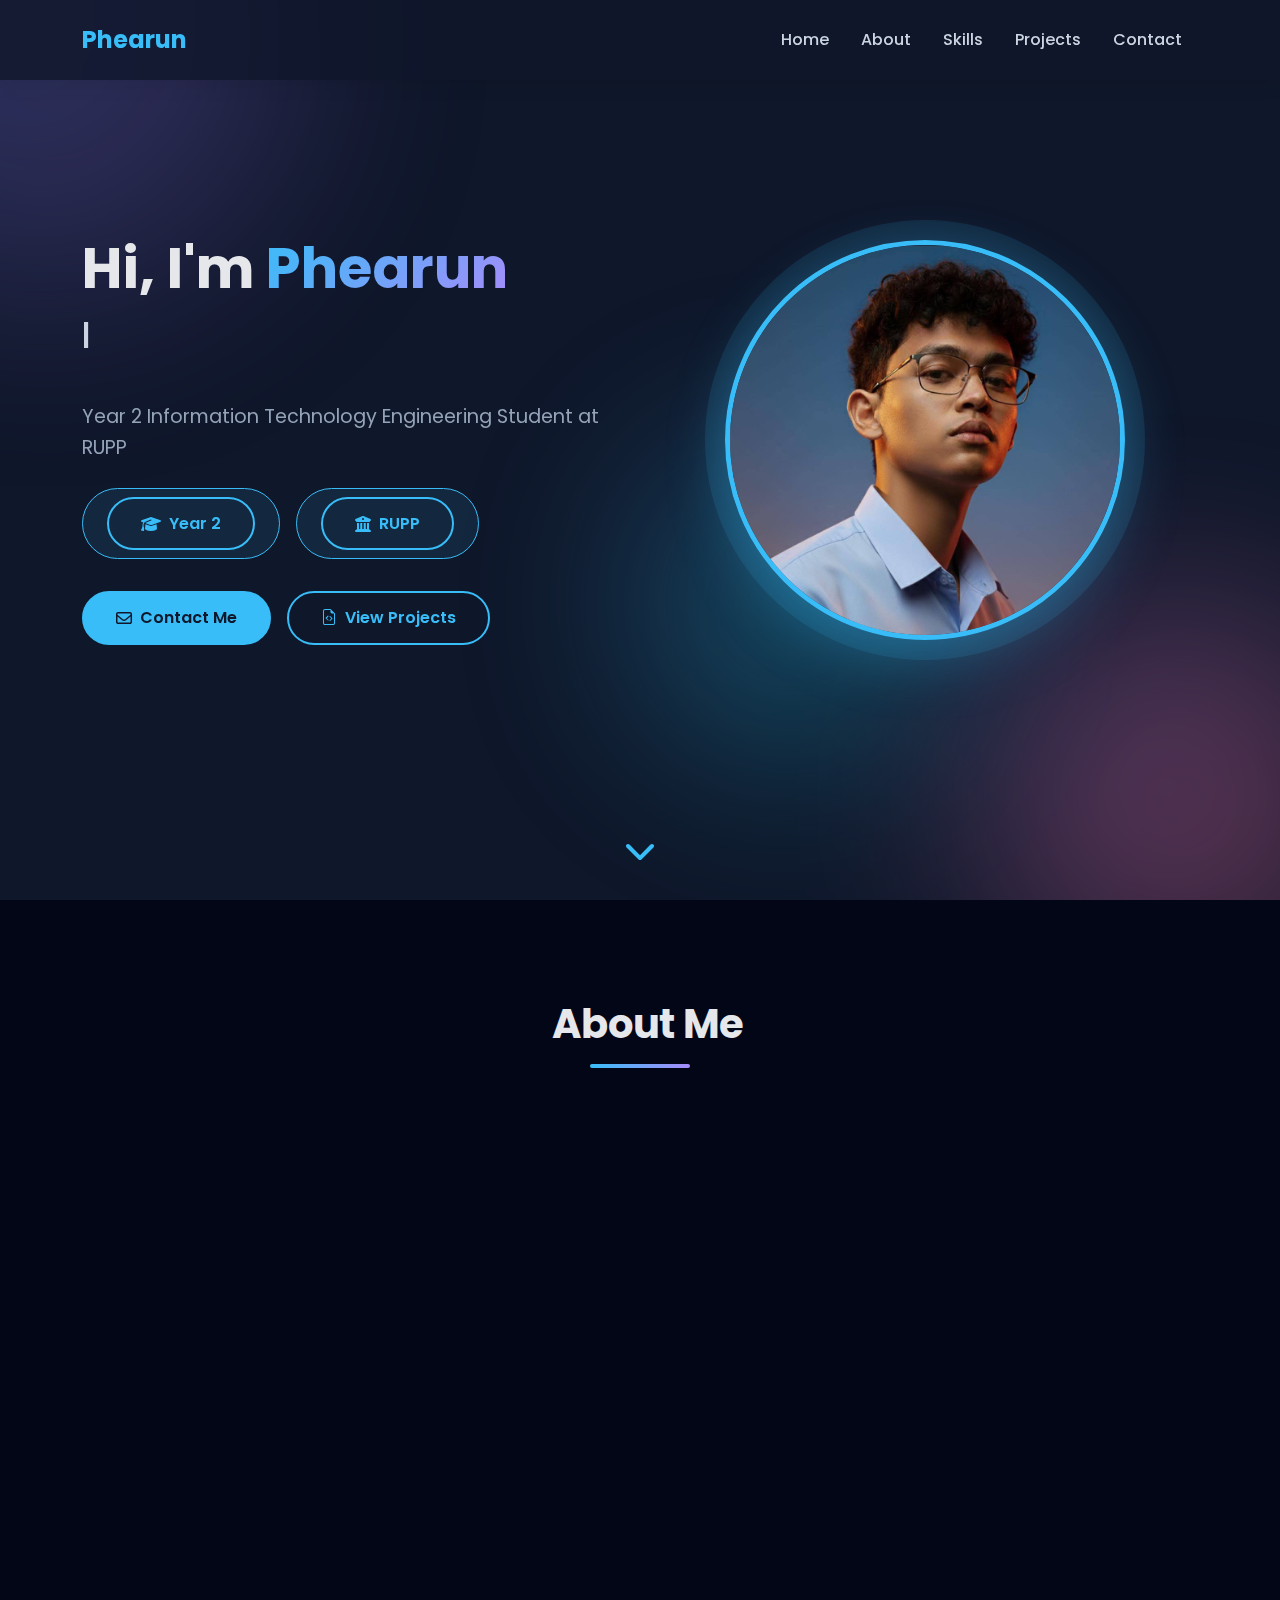
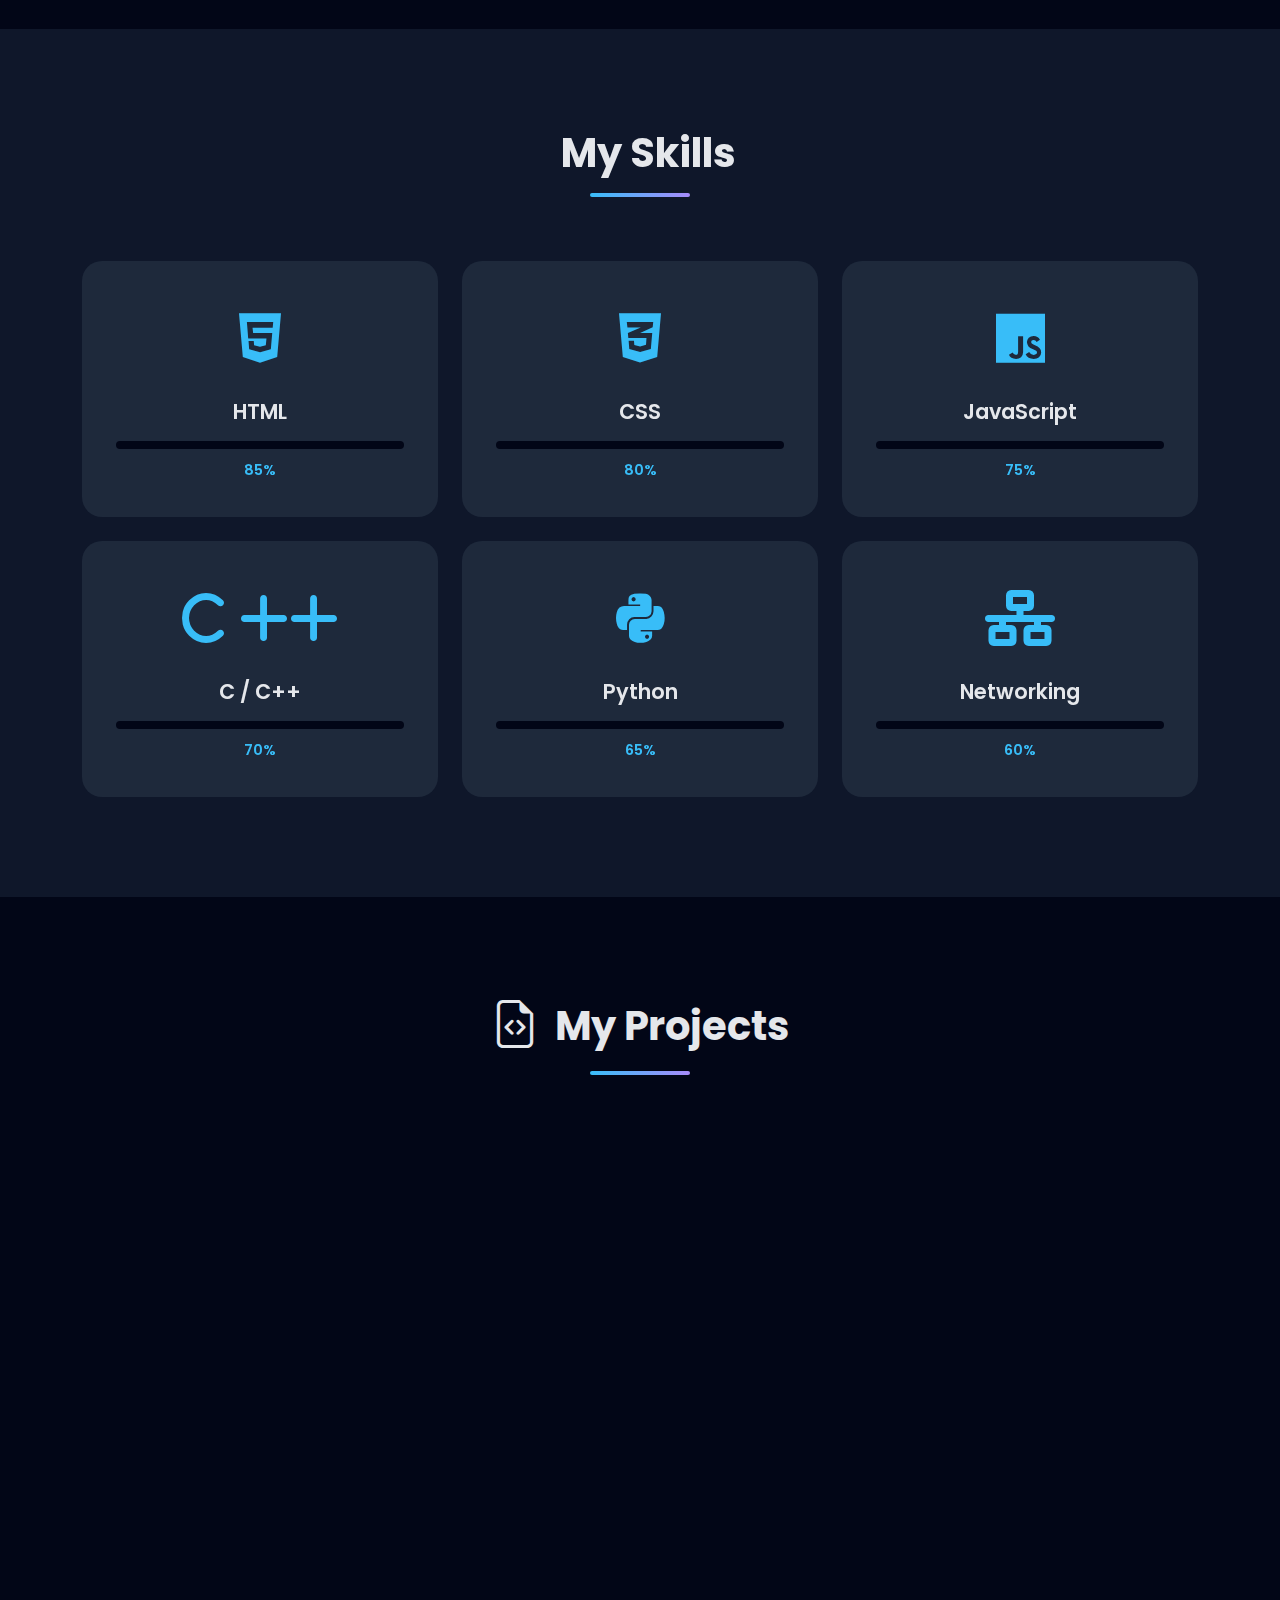
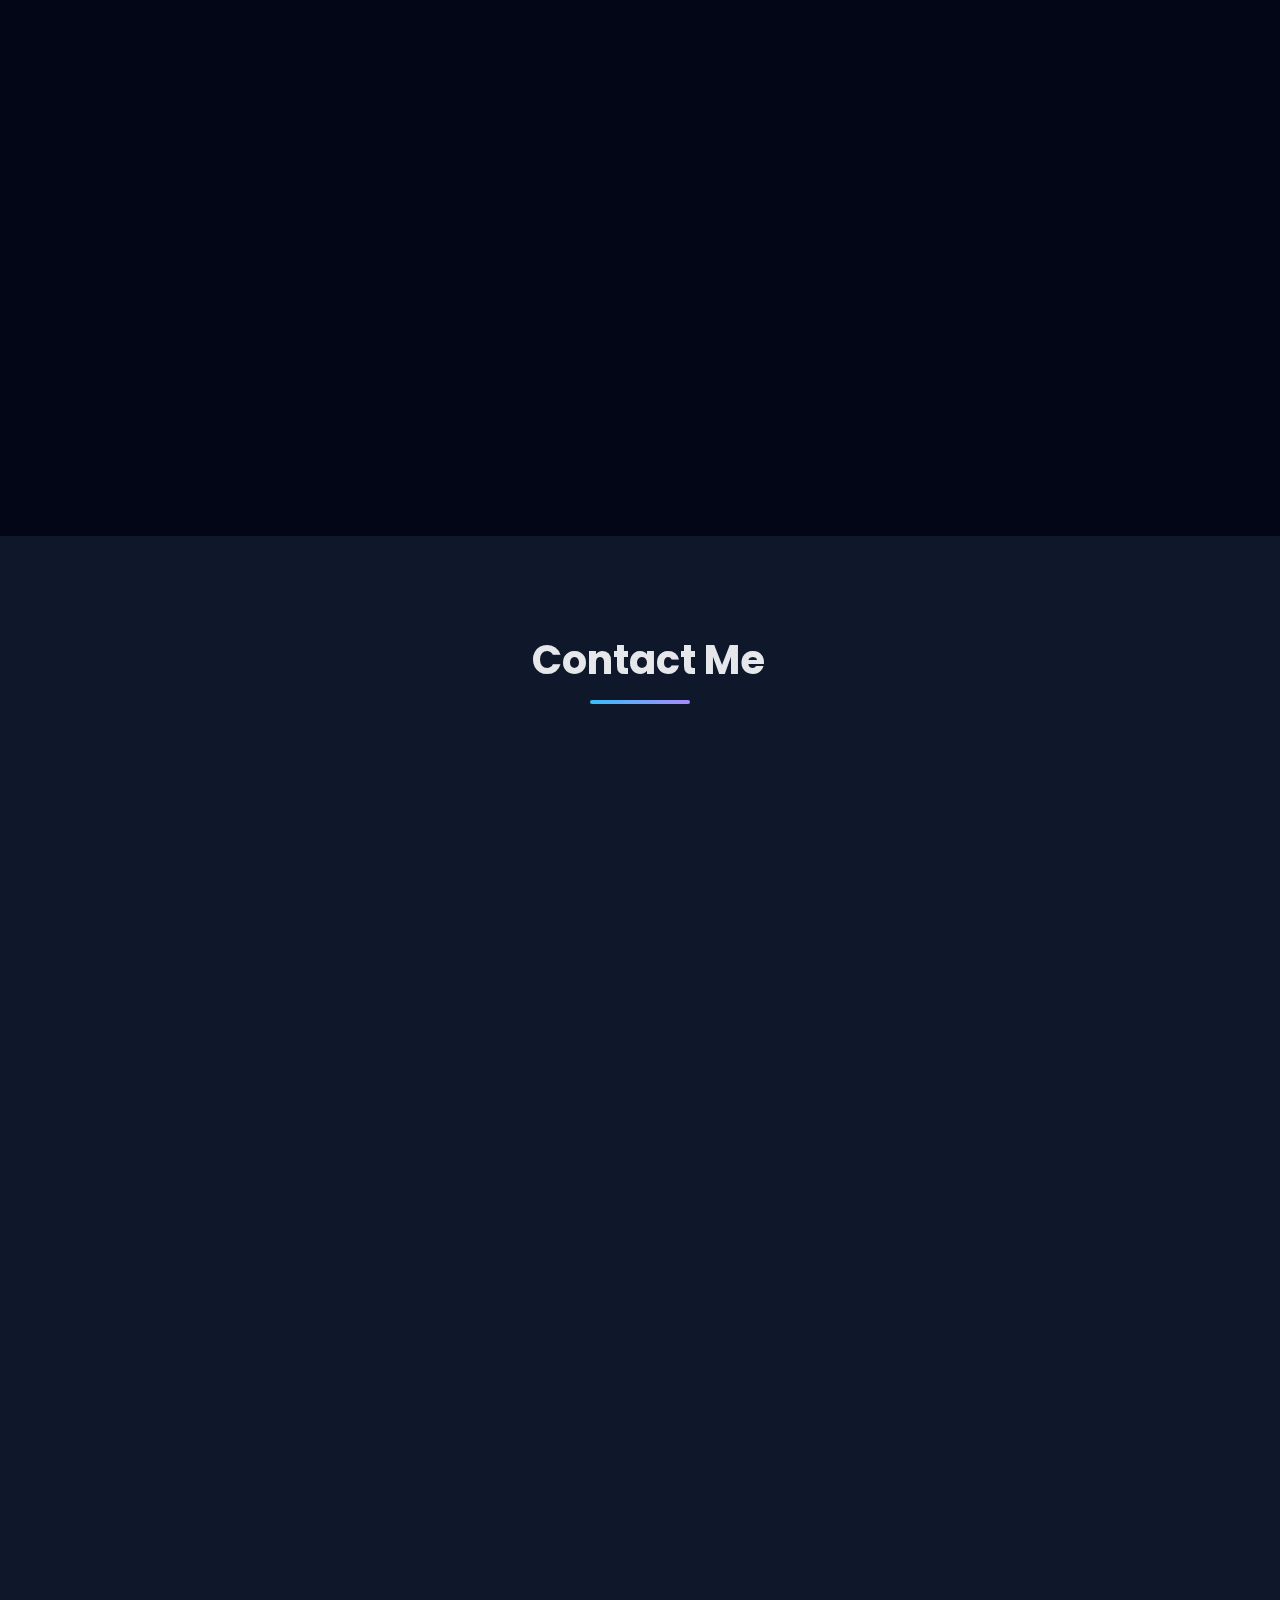
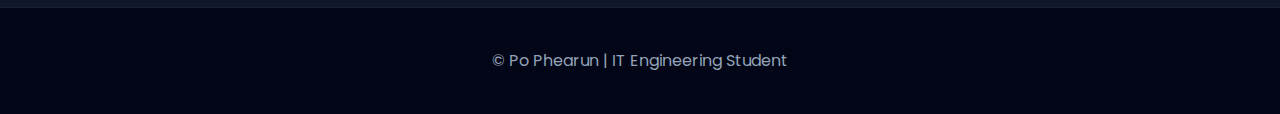
<file: index.html>
<!DOCTYPE html>
<html lang="en">
<head>
    <meta charset="UTF-8">
    <meta name="viewport" content="width=device-width, initial-scale=1.0">
    <title>Phearun Portfolio</title>

    <link href="https://fonts.googleapis.com/css2?family=Poppins:wght@300;400;600;700&display=swap" rel="stylesheet">
    <link href="https://cdn.jsdelivr.net/npm/bootstrap@5.3.2/dist/css/bootstrap.min.css" rel="stylesheet">
    <link href="https://cdn.jsdelivr.net/npm/bootstrap-icons@1.11.3/font/bootstrap-icons.css" rel="stylesheet">
    <link rel="stylesheet" href="https://cdnjs.cloudflare.com/ajax/libs/font-awesome/6.4.0/css/all.min.css">
    <link rel="stylesheet" href="./style.css">
</head>
<body>

    <!-- Animated Bg -->
    <div class="animated-bg">
        <div class="circle circle-1"></div>
        <div class="circle circle-2"></div>
        <div class="circle circle-3"></div>
    </div>

    <!-- Navbar -->
    <nav class="navbar navbar-expand-lg navbar-dark fixed-top">
        <div class="container">
            <a class="navbar-brand" href="#home">
                Phearun
            </a>
            <button class="navbar-toggler" type="button" data-bs-toggle="collapse" data-bs-target="#navbarNav">
                <span class="navbar-toggler-icon"></span>
            </button>
            <div class="collapse navbar-collapse" id="navbarNav">
                <ul class="navbar-nav ms-auto">
                    <li class="nav-item">
                        <a class="nav-link" href="#home">Home</a>
                    </li>
                    <li class="nav-item">
                        <a class="nav-link" href="#about">About</a>
                    </li>
                    <li class="nav-item">
                        <a class="nav-link" href="#skills">Skills</a>
                    </li>
                    <li class="nav-item">
                        <a class="nav-link" href="#projects">Projects</a>
                    </li>
                    <li class="nav-item">
                        <a class="nav-link" href="#contact">Contact</a>
                    </li>
                </ul>
            </div>
        </div>
    </nav>

    <!-- Hero Section -->
    <section id="home" class="hero-section">
        <div class="container">
            <div class="row align-items-center">
                <div class="col-lg-6 text-center text-lg-start">
                    <div class="hero-content">
                        <h1 class="hero-title">
                            Hi, I'm <span class="gradient-text">Phearun</span>
                        </h1>
                        <div class="typing-container">
                            <h2 class="typing-text">
                                <span id="typed-text"></span>
                                <span class="cursor">|</span>
                            </h2>
                        </div>
                        <p class="hero-description">
                            Year 2 Information Technology Engineering Student at RUPP
                        </p>
                        <div class="hero-badges">
                            <span class="badge-custom">
                                <a href="https://www.fe.rupp.edu.kh/program/7" class="btn btn-outline-custom">
                                    <i class="fas fa-graduation-cap"></i> Year 2
                                </a>
                            </span>
                            <span class="badge-custom">
                                <a href="https://www.rupp.edu.kh/" class="btn btn-outline-custom">
                                    <i class="fas fa-university"></i> RUPP
                                </a>
                            </span>
                        </div>
                        <div class="hero-buttons">
                            <a href="#contact" class="btn btn-primary-custom">
                                <i class="fa-regular fa-envelope"></i> Contact Me
                            </a>
                            <a href="#projects" class="btn btn-outline-custom">
                                <i class="bi bi-file-earmark-code"></i> View Projects
                            </a>
                        </div>
                    </div>
                </div>
                <div class="col-lg-6">
                    <div class="hero-image-container">
                        <div class="image-wrapper">
                            <img src="./profile2.jpg" alt="Po Phearun" class="hero-image">
                            <div class="image-glow"></div>
                        </div>
                    </div>
                </div>
            </div>
        </div>
        <div class="scroll-indicator">
            <i class="fas fa-chevron-down"></i>
        </div>
    </section>

    <!-- About Section -->
    <section id="about" class="about-section">
        <div class="container">
            <div class="section-header">
                <h2 class="section-title">
                    <span class="emoji-icon"></span> About Me
                </h2>
                <div class="title-underline"></div>
            </div>
            <div class="row justify-content-center">
                <div class="col-lg-8">
                    <div class="about-card">
                        <p class="about-text">
                            I am a Year 2 Information Technology student at the Faculty of Engineering,
                            Royal University of Phnom Penh (RUPP). I enjoy programming and learning
                            modern IT technologies. My passion lies in creating innovative solutions
                            and continuously expanding my knowledge in the ever-evolving tech world.
                        </p>
                        <div class="about-stats">
                            <div class="stat-item">
                                <div class="stat-number">1+</div>
                                <div class="stat-label">Years of Study</div>
                            </div>
                            <div class="stat-item">
                                <div class="stat-number">6+</div>
                                <div class="stat-label">Skills</div>
                            </div>
                            <div class="stat-item">
                                <div class="stat-number">3+</div>
                                <div class="stat-label">Projects</div>
                            </div>
                        </div>
                    </div>
                </div>
            </div>
        </div>
    </section>

    <!-- Skills Section -->
    <section id="skills" class="skills-section">
        <div class="container">
            <div class="section-header">
                <h2 class="section-title">
                    <span class="emoji-icon"></span> My Skills
                </h2>
                <div class="title-underline"></div>
            </div>
            <div class="row g-4">
                <div class="col-md-4 col-sm-6">
                    <div class="skill-card" data-skill="html">
                        <div class="skill-icon">
                            <i class="fab fa-html5"></i>
                        </div>
                        <h4 class="skill-name">HTML</h4>
                        <div class="skill-progress">
                            <div class="progress-bar" data-progress="85"></div>
                        </div>
                        <span class="skill-percentage">85%</span>
                    </div>
                </div>
                <div class="col-md-4 col-sm-6">
                    <div class="skill-card" data-skill="css">
                        <div class="skill-icon">
                            <i class="fab fa-css3-alt"></i>
                        </div>
                        <h4 class="skill-name">CSS</h4>
                        <div class="skill-progress">
                            <div class="progress-bar" data-progress="80"></div>
                        </div>
                        <span class="skill-percentage">80%</span>
                    </div>
                </div>
                <div class="col-md-4 col-sm-6">
                    <div class="skill-card" data-skill="javascript">
                        <div class="skill-icon">
                            <i class="fab fa-js"></i>
                        </div>
                        <h4 class="skill-name">JavaScript</h4>
                        <div class="skill-progress">
                            <div class="progress-bar" data-progress="75"></div>
                        </div>
                        <span class="skill-percentage">75%</span>
                    </div>
                </div>
                <div class="col-md-4 col-sm-6">
                    <div class="skill-card" data-skill="cpp">
                        <div class="skill-icon">
                            <i class="fa-solid fa-c"></i> <i class="fa-solid fa-plus"></i><i class="fa-solid fa-plus"></i>
                        </div>
                        <h4 class="skill-name">C / C++</h4>
                        <div class="skill-progress">
                            <div class="progress-bar" data-progress="70"></div>
                        </div>
                        <span class="skill-percentage">70%</span>
                    </div>
                </div>
                <div class="col-md-4 col-sm-6">
                    <div class="skill-card" data-skill="python">
                        <div class="skill-icon">
                            <i class="fab fa-python"></i>
                        </div>
                        <h4 class="skill-name">Python</h4>
                        <div class="skill-progress">
                            <div class="progress-bar" data-progress="65"></div>
                        </div>
                        <span class="skill-percentage">65%</span>
                    </div>
                </div>
                <div class="col-md-4 col-sm-6">
                    <div class="skill-card" data-skill="networking">
                        <div class="skill-icon">
                            <i class="fas fa-network-wired"></i>
                        </div>
                        <h4 class="skill-name">Networking</h4>
                        <div class="skill-progress">
                            <div class="progress-bar" data-progress="60"></div>
                        </div>
                        <span class="skill-percentage">60%</span>
                    </div>
                </div>
            </div>
        </div>
    </section>
    <!-- projects-section -->
    <section id="projects" class="projects-section" aria-labelledby="projects-title">
        <div class="container">
            <div class="section-header">
                <h2 class="section-title" id="projects-title">
                    <span class="emoji-icon"><i class="bi bi-file-earmark-code"></i></span> My Projects
                </h2>
                <div class="title-underline"></div>
            </div>
    
            <div class="row g-4">
                <div class="col-md-6">
                    <div class="project-card">
                        <div class="project-icon">
                            <i class="fa-regular fa-file"></i>
                        </div>
                        <h4 class="project-title">Personal Profile Website</h4>
                        <p class="project-description">
                            A personal portfolio website built with HTML, CSS, and JavaScript
                            featuring modern design and smooth animations.
                        </p>
                        <div class="project-tags">
                            <span class="tag">HTML</span>
                            <span class="tag">CSS</span>
                            <span class="tag">JS</span>
                        </div>
                        <a href="https://therealphearunpo.github.io/Myportfilo/" 
                           target="_blank" rel="noopener" class="project-link" aria-label="View Personal Profile Website Project">
                            View Project <i class="fas fa-arrow-right" aria-hidden="true"></i>
                        </a>
                    </div>
                </div>
    
                <div class="col-md-6">
                    <div class="project-card">
                        <div class="project-icon">
                            <i class="fa-regular fa-file"></i>
                        </div>
                        <h4 class="project-title">Class Management System</h4>
                        <p class="project-description">
                            The Class Management System is a web-based application developed to help educational 
                            institutions manage students, teachers, classes, attendance, and marks efficiently. This 
                            system reduces manual work and improves accuracy by using a centralized database.
                        </p>
                        <div class="project-tags">
                            <span class="tag">Python</span>
                            <span class="tag">Database</span>
                        </div>
                        <a href="https://therealphearunpo.github.io/class-management-system/" 
                           target="_blank" rel="noopener" class="project-link" aria-label="View Class Management System Project">
                            View Project <i class="fas fa-arrow-right" aria-hidden="true"></i>
                        </a>
                    </div>
                </div>
    
                <div class="col-md-6">
                    <div class="project-card">
                        <div class="project-icon">
                            <i class="fa-regular fa-file"></i>
                        </div>
                        <h4 class="project-title">Theme-Switch Calculator</h4>
                        <p class="project-description">
                            A responsive Web Calculator with a dynamic Light/Dark theme toggle,
                            built using vanilla JavaScript and CSS variables.
                        </p>
                        <div class="project-tags">
                            <span class="tag">JavaScript</span>
                            <span class="tag">CSS3</span>
                            <span class="tag">UI/UX</span>
                        </div>
                        <a href="https://therealphearunpo.github.io/Theme-Switch-Calculator/" aria-label="View Calculator Project" class="project-link">
                            <i class="fas fa-calculator" aria-hidden="true"></i> View Project
                        </a>
                    </div>
                </div>
            </div>
        </div>
    </section>
    <!-- Contact Section -->
    <section id="contact" class="contact-section">
        <div class="container">
            <div class="section-header">
                <h2 class="section-title">
                    <span class="emoji-icon"></span> Contact Me
                </h2>
                <div class="title-underline"></div>
            </div>
            <div class="row justify-content-center">
                <div class="col-lg-8">
                    <div class="contact-container">
                        <div class="contact-info">
                            <div class="contact-item">
                                <div class="contact-icon">
                                    <i class="fa-regular fa-envelope"></i>
                                </div>
                                <div class="contact-details">
                                    <h5>Email</h5>
                                    <a href="mailto:therealphearun@email.com">therealphearun@email.com</a>
                                </div>
                            </div>
                            <div class="contact-item">
                                <div class="contact-icon">
                                    <i class="fa-brands fa-telegram"></i>
                                </div>
                                <div class="contact-details">
                                    <h5>Telegram</h5>
                                    <a href="https://t.me/+855969480891" target="_blank">Phearun</a>
                                </div>
                            </div>
                            <div class="contact-item">
                                <div class="contact-icon">
                                    <i class="fas fa-university"></i>
                                </div>
                                <div class="contact-details">
                                    <h5>University</h5>
                                    <p>RUPP – Faculty of Engineering</p>
                                </div>
                            </div>
                            <div class="contact-item">
                                <div class="contact-icon">
                                    <i class="fa-solid fa-location-dot"></i>
                                </div>
                                <div class="contact-details">
                                    <h5>Location</h5>
                                    <p>Teuk Tla, Sen Sokh, Phnom Penh, Cambodia</p>
                                </div>
                            </div>
                        </div>
                        <div class="social-links">
                            <a href="https://github.com/therealphearunpo" class="social-icon" title="GitHub">
                                <i class="fab fa-github"></i>
                            </a>
                            <a href="https://www.linkedin.com/in/phearun-po-69a8323bb/" class="social-icon" title="LinkedIn">
                                <i class="fab fa-linkedin"></i>
                            </a>
                            <a href="https://www.facebook.com/share/1FqFieDjZM/?mibextid=wwXIfr" class="social-icon" title="Facebook">
                                <i class="fab fa-facebook"></i>
                            </a>
                        </div>
                    </div>
                </div>
            </div>
        </div>
    </section>

    <!-- Footer -->
    <footer class="footer">
        <div class="container">
            <p>&copy; Po Phearun | IT Engineering Student</p>
        </div>
    </footer>

    <!-- Scroll to Top Button -->
    <button id="scrollTopBtn" class="scroll-top-btn">
        <i class="fas fa-arrow-up"></i>
    </button>

    <!-- Bootstrap JS -->
    <script src="https://cdn.jsdelivr.net/npm/bootstrap@5.3.2/dist/js/bootstrap.bundle.min.js"></script>
    
    <!-- Custom JS -->
    <script src="./script.js"></script>

</body>

</html>
</file>
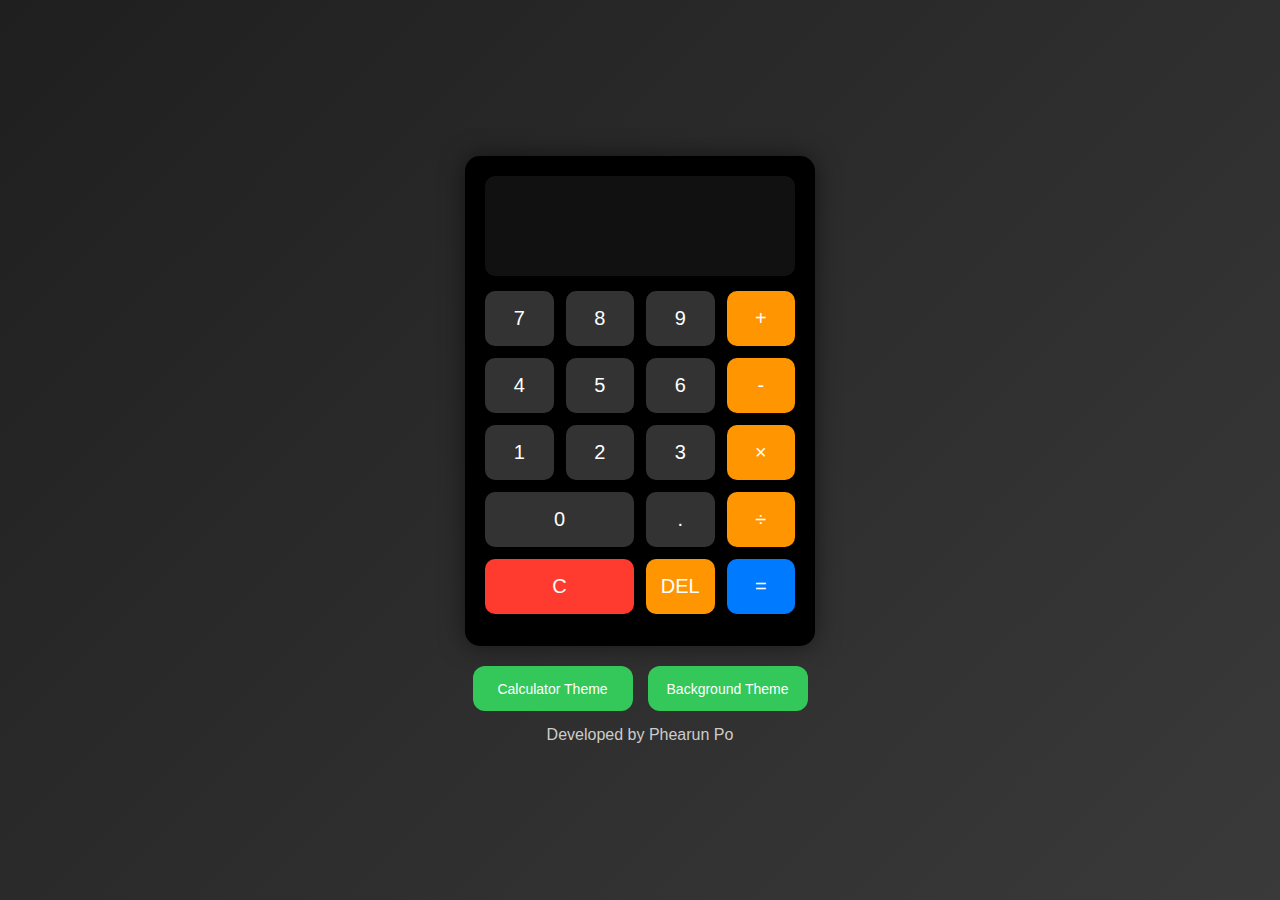
<file: calculator.html>
<!DOCTYPE html>
<html lang="en">
<head>
<meta charset="UTF-8">
<title>CALCULATOR</title>
<link rel="stylesheet" href="calculator.css">
</head>

<body>

<div class="calculator">
    <input type="text" id="display" disabled>

    <div class="buttons">
        <button onclick="appendValue('7')">7</button>
        <button onclick="appendValue('8')">8</button>
        <button onclick="appendValue('9')">9</button>
        <button class="operator" onclick="appendValue('+')">+</button>

        <button onclick="appendValue('4')">4</button>
        <button onclick="appendValue('5')">5</button>
        <button onclick="appendValue('6')">6</button>
        <button class="operator" onclick="appendValue('-')">-</button>

        <button onclick="appendValue('1')">1</button>
        <button onclick="appendValue('2')">2</button>
        <button onclick="appendValue('3')">3</button>
        <button class="operator" onclick="appendValue('x')">×</button>

        <button class="zero" onclick="appendValue('0')">0</button>
        <button onclick="appendValue('.')">.</button>
        <button class="operator" onclick="appendValue('÷')">÷</button>

        <button class="clear" onclick="clearDisplay()">C</button>
        <button class="operator" onclick="deleteOne()">DEL</button>
        <button class="equal" onclick="calculate()">=</button>
    </div>
</div>

<div class="switch-container">
    <button class="switch" onclick="toggleCalculatorTheme()">Calculator Theme</button>
    <button class="switch" onclick="toggleBackgroundTheme()">Background Theme</button>
</div>

<footer>Developed by Phearun Po</footer>

<script src="calculator.js"></script>
</body>
</html>
</file>
<file: style.css>
/* ========================================
   GLOBAL STYLES
======================================== */
* {
    margin: 0;
    padding: 0;
    box-sizing: border-box;
}

:root {
    --primary-color: #38bdf8;
    --secondary-color: #0ea5e9;
    --dark-bg: #0f172a;
    --darker-bg: #020617;
    --card-bg: #1e293b;
    --text-primary: #e5e7eb;
    --text-secondary: #cbd5e1;
    --text-muted: #94a3b8;
    --gradient-1: linear-gradient(135deg, #667eea 0%, #764ba2 100%);
    --gradient-2: linear-gradient(135deg, #f093fb 0%, #f5576c 100%);
    --gradient-3: linear-gradient(135deg, #4facfe 0%, #00f2fe 100%);
}

body {
    font-family: 'Poppins', sans-serif;
    background: var(--dark-bg);
    color: var(--text-primary);
    line-height: 1.6;
    overflow-x: hidden;
}

html {
    scroll-behavior: smooth;
}

a {
    text-decoration: none;
    color: inherit;
}

section {
    padding: 100px 0;
    position: relative;
}

/* ========================================
   ANIMATED BACKGROUND
======================================== */
.animated-bg {
    position: fixed;
    top: 0;
    left: 0;
    width: 100%;
    height: 100%;
    z-index: -1;
    overflow: hidden;
}

.circle {
    position: absolute;
    border-radius: 50%;
    filter: blur(100px);
    opacity: 0.3;
    animation: float 20s infinite;
}

.circle-1 {
    width: 500px;
    height: 500px;
    background: var(--gradient-1);
    top: -200px;
    left: -200px;
    animation-delay: 0s;
}

.circle-2 {
    width: 400px;
    height: 400px;
    background: var(--gradient-2);
    bottom: -100px;
    right: -100px;
    animation-delay: 5s;
}

.circle-3 {
    width: 300px;
    height: 300px;
    background: var(--gradient-3);
    top: 50%;
    left: 50%;
    animation-delay: 10s;
}

@keyframes float {
    0%, 100% {
        transform: translate(0, 0) scale(1);
    }
    33% {
        transform: translate(100px, -100px) scale(1.1);
    }
    66% {
        transform: translate(-100px, 100px) scale(0.9);
    }
}

/* ========================================
   NAVBAR
======================================== */
.navbar {
    background: rgba(15, 23, 42, 0.8);
    backdrop-filter: blur(20px);
    padding: 1rem 0;
    transition: all 0.3s ease;
    box-shadow: 0 2px 20px rgba(0, 0, 0, 0.1);
}

.navbar.scrolled {
    background: rgba(15, 23, 42, 0.95);
    box-shadow: 0 5px 30px rgba(0, 0, 0, 0.3);
}

.navbar-brand {
    font-size: 1.5rem;
    font-weight: 700;
    color: var(--primary-color) !important;
    display: flex;
    align-items: center;
    gap: 0.5rem;
}

.brand-icon {
    font-size: 1.8rem;
    animation: pulse 2s infinite;
}

@keyframes pulse {
    0%, 100% {
        transform: scale(1);
    }
    50% {
        transform: scale(1.1);
    }
}

.nav-link {
    color: var(--text-secondary) !important;
    font-weight: 500;
    margin: 0 0.5rem;
    position: relative;
    transition: color 0.3s ease;
}

.nav-link:hover {
    color: var(--primary-color) !important;
}

.nav-link::after {
    content: '';
    position: absolute;
    bottom: -5px;
    left: 0;
    width: 0;
    height: 2px;
    background: var(--primary-color);
    transition: width 0.3s ease;
}

.nav-link:hover::after {
    width: 100%;
}

/* ========================================
   HERO SECTION
======================================== */
.hero-section {
    min-height: 100vh;
    display: flex;
    align-items: center;
    padding-top: 80px;
}

.hero-content {
    animation: fadeInUp 1s ease;
}

@keyframes fadeInUp {
    from {
        opacity: 0;
        transform: translateY(30px);
    }
    to {
        opacity: 1;
        transform: translateY(0);
    }
}

.hero-title {
    font-size: 3.5rem;
    font-weight: 700;
    margin-bottom: 1rem;
    line-height: 1.2;
}

.gradient-text {
    background: linear-gradient(135deg, var(--primary-color), #a78bfa);
    -webkit-background-clip: text;
    -webkit-text-fill-color: transparent;
    background-clip: text;
}

.typing-container {
    margin-bottom: 1.5rem;
}

.typing-text {
    font-size: 1.8rem;
    font-weight: 600;
    color: var(--text-secondary);
    min-height: 60px;
}

.cursor {
    animation: blink 1s infinite;
}

@keyframes blink {
    0%, 50% {
        opacity: 1;
    }
    51%, 100% {
        opacity: 0;
    }
}

.hero-description {
    font-size: 1.2rem;
    color: var(--text-muted);
    margin-bottom: 1.5rem;
}

.hero-badges {
    display: flex;
    gap: 1rem;
    margin-bottom: 2rem;
    flex-wrap: wrap;
}

.badge-custom {
    background: rgba(56, 189, 248, 0.1);
    border: 1px solid var(--primary-color);
    color: var(--primary-color);
    padding: 0.5rem 1.5rem;
    border-radius: 50px;
    font-weight: 600;
    display: inline-flex;
    align-items: center;
    gap: 0.5rem;
    transition: all 0.3s ease;
}

.badge-custom:hover {
    background: var(--primary-color);
    color: var(--dark-bg);
    transform: translateY(-3px);
}

.hero-buttons {
    display: flex;
    gap: 1rem;
    flex-wrap: wrap;
}

.btn-primary-custom {
    background: var(--primary-color);
    color: var(--dark-bg);
    padding: 0.8rem 2rem;
    border-radius: 50px;
    font-weight: 600;
    border: 2px solid var(--primary-color);
    transition: all 0.3s ease;
    display: inline-flex;
    align-items: center;
    gap: 0.5rem;
}

.btn-primary-custom:hover {
    background: transparent;
    color: var(--primary-color);
    transform: translateY(-3px);
    box-shadow: 0 10px 30px rgba(56, 189, 248, 0.3);
}

.btn-outline-custom {
    background: transparent;
    color: var(--primary-color);
    padding: 0.8rem 2rem;
    border-radius: 50px;
    font-weight: 600;
    border: 2px solid var(--primary-color);
    transition: all 0.3s ease;
    display: inline-flex;
    align-items: center;
    gap: 0.5rem;
}

.btn-outline-custom:hover {
    background: var(--primary-color);
    color: var(--dark-bg);
    transform: translateY(-3px);
    box-shadow: 0 10px 30px rgba(56, 189, 248, 0.3);
}

.hero-image-container {
    display: flex;
    justify-content: center;
    align-items: center;
    animation: fadeInRight 1s ease;
}

@keyframes fadeInRight {
    from {
        opacity: 0;
        transform: translateX(30px);
    }
    to {
        opacity: 1;
        transform: translateX(0);
    }
}

.image-wrapper {
    position: relative;
    width: 400px;
    height: 400px;
}

.hero-image {
    width: 100%;
    height: 100%;
    border-radius: 50%;
    object-fit: cover;
    border: 5px solid var(--primary-color);
    box-shadow: 0 20px 60px rgba(56, 189, 248, 0.3);
    position: relative;
    z-index: 2;
    animation: float-image 3s ease-in-out infinite;
}

@keyframes float-image {
    0%, 100% {
        transform: translateY(0);
    }
    50% {
        transform: translateY(-20px);
    }
}

.image-glow {
    position: absolute;
    top: 50%;
    left: 50%;
    transform: translate(-50%, -50%);
    width: 110%;
    height: 110%;
    background: radial-gradient(circle, rgba(56, 189, 248, 0.4), transparent);
    border-radius: 50%;
    z-index: 1;
    animation: glow-pulse 2s ease-in-out infinite;
}

@keyframes glow-pulse {
    0%, 100% {
        opacity: 0.5;
        transform: translate(-50%, -50%) scale(1);
    }
    50% {
        opacity: 0.8;
        transform: translate(-50%, -50%) scale(1.05);
    }
}

.scroll-indicator {
    position: absolute;
    bottom: 30px;
    left: 50%;
    transform: translateX(-50%);
    animation: bounce 2s infinite;
}

.scroll-indicator i {
    font-size: 2rem;
    color: var(--primary-color);
}

@keyframes bounce {
    0%, 20%, 50%, 80%, 100% {
        transform: translateX(-50%) translateY(0);
    }
    40% {
        transform: translateX(-50%) translateY(-10px);
    }
    60% {
        transform: translateX(-50%) translateY(-5px);
    }
}

/* ========================================
   SECTION STYLES
======================================== */
.section-header {
    text-align: center;
    margin-bottom: 4rem;
}

.section-title {
    font-size: 2.5rem;
    font-weight: 700;
    margin-bottom: 1rem;
    display: inline-flex;
    align-items: center;
    gap: 1rem;
}

.emoji-icon {
    font-size: 3rem;
}

.title-underline {
    width: 100px;
    height: 4px;
    background: linear-gradient(90deg, var(--primary-color), #a78bfa);
    margin: 0 auto;
    border-radius: 10px;
}

/* ========================================
   ABOUT SECTION
======================================== */
.about-section {
    background: var(--darker-bg);
}

.about-card {
    background: var(--card-bg);
    padding: 3rem;
    border-radius: 20px;
    box-shadow: 0 10px 40px rgba(0, 0, 0, 0.3);
    transition: transform 0.3s ease;
}

.about-card:hover {
    transform: translateY(-10px);
}

.about-text {
    font-size: 1.1rem;
    color: var(--text-secondary);
    margin-bottom: 2rem;
    line-height: 1.8;
}

.about-stats {
    display: flex;
    justify-content: space-around;
    gap: 2rem;
    flex-wrap: wrap;
}

.stat-item {
    text-align: center;
}

.stat-number {
    font-size: 3rem;
    font-weight: 700;
    background: linear-gradient(135deg, var(--primary-color), #a78bfa);
    -webkit-background-clip: text;
    -webkit-text-fill-color: transparent;
    background-clip: text;
}

.stat-label {
    color: var(--text-muted);
    font-size: 1rem;
    margin-top: 0.5rem;
}

/* ========================================
   SKILLS SECTION
======================================== */
.skill-card {
    background: var(--card-bg);
    padding: 2rem;
    border-radius: 20px;
    text-align: center;
    transition: all 0.3s ease;
    border: 2px solid transparent;
    position: relative;
    overflow: hidden;
}

.skill-card::before {
    content: '';
    position: absolute;
    top: 0;
    left: -100%;
    width: 100%;
    height: 100%;
    background: linear-gradient(90deg, transparent, rgba(56, 189, 248, 0.1), transparent);
    transition: left 0.5s ease;
}

.skill-card:hover::before {
    left: 100%;
}

.skill-card:hover {
    transform: translateY(-10px);
    border-color: var(--primary-color);
    box-shadow: 0 15px 40px rgba(56, 189, 248, 0.2);
}

.skill-icon {
    font-size: 3.5rem;
    margin-bottom: 1rem;
    color: var(--primary-color);
    transition: transform 0.3s ease;
}

.skill-card:hover .skill-icon {
    transform: rotateY(360deg);
}

.skill-name {
    font-size: 1.3rem;
    font-weight: 600;
    margin-bottom: 1rem;
}

.skill-progress {
    background: var(--darker-bg);
    height: 8px;
    border-radius: 10px;
    overflow: hidden;
    margin-bottom: 0.5rem;
}

.progress-bar {
    height: 100%;
    background: linear-gradient(90deg, var(--primary-color), #a78bfa);
    border-radius: 10px;
    width: 0;
    transition: width 1.5s ease;
}

.skill-card.animate .progress-bar {
    width: var(--progress-width);
}

.skill-percentage {
    color: var(--primary-color);
    font-weight: 600;
    font-size: 0.9rem;
}

/* ========================================
   PROJECTS SECTION
======================================== */
.projects-section {
    background: var(--darker-bg);
}
/* Fix for the 2-column grid alignment */
.projects-section .row {
    display: flex;
    flex-wrap: wrap;
}

.project-card {
    height: 100%; /* Makes all cards in a row the same height */
    display: flex;
    flex-direction: column;
}

.project-description {
    flex-grow: 1; /* Pushes the 'View Project' link to the bottom */
}

/* Allow interaction with links even on coming-soon if you remove the pointer-events none */
.project-card.coming-soon {
    opacity: 0.6;
    /* Optional: filter: grayscale(1); Makes them look truly "inactive" */
}
/* Project Cards Integration with Existing Theme */
.project-card {
    background: var(--card-bg);
    border-radius: 20px;
    padding: 2.5rem;
    border: 2px solid transparent;
    transition: all 0.35s ease;
    display: flex;
    flex-direction: column;
    height: 100%;
}

.project-card:hover {
    transform: translateY(-10px);
    border-color: var(--primary-color);
    box-shadow: 0 15px 40px rgba(56, 189, 248, 0.2);
}

.project-card.coming-soon {
    opacity: 0.6;
    pointer-events: none;
}

.project-icon {
    font-size: 3rem;
    color: var(--primary-color);
    margin-bottom: 1.5rem;
    transition: transform 0.3s ease;
}

.project-card:hover .project-icon {
    transform: scale(1.2) rotate(10deg);
}

.project-title {
    font-size: 1.5rem;
    font-weight: 600;
    margin-bottom: 1rem;
}

.project-description {
    color: var(--text-secondary);
    flex-grow: 1;
    margin-bottom: 1.5rem;
}

.project-tags {
    display: flex;
    gap: 0.5rem;
    flex-wrap: wrap;
    margin-bottom: 1.5rem;
}

.tag {
    background: rgba(56, 189, 248, 0.1);
    color: var(--primary-color);
    padding: 0.3rem 1rem;
    border-radius: 20px;
    font-size: 0.85rem;
    font-weight: 500;
}

.project-link {
    color: var(--primary-color);
    font-weight: 600;
    display: inline-flex;
    align-items: center;
    gap: 0.5rem;
    transition: all 0.3s ease;
}

.project-link:hover {
    gap: 1rem;
}

.project-link.disabled {
    cursor: default;
    opacity: 0.7;
}

/* ========================================
   CONTACT SECTION
======================================== */
.contact-container {
    background: var(--card-bg);
    padding: 3rem;
    border-radius: 20px;
    box-shadow: 0 10px 40px rgba(0, 0, 0, 0.3);
}

.contact-info {
    display: flex;
    flex-direction: column;
    gap: 2rem;
    margin-bottom: 2rem;
}

.contact-item {
    display: flex;
    align-items: center;
    gap: 1.5rem;
    padding: 1.5rem;
    background: var(--darker-bg);
    border-radius: 15px;
    transition: all 0.3s ease;
}

.contact-item:hover {
    transform: translateX(10px);
    box-shadow: 0 5px 20px rgba(56, 189, 248, 0.2);
}

.contact-icon {
    width: 60px;
    height: 60px;
    background: linear-gradient(135deg, var(--primary-color), #a78bfa);
    border-radius: 50%;
    display: flex;
    align-items: center;
    justify-content: center;
    font-size: 1.5rem;
    color: var(--dark-bg);
    flex-shrink: 0;
}

.contact-details h5 {
    font-weight: 600;
    margin-bottom: 0.3rem;
}

.contact-details a,
.contact-details p {
    color: var(--text-secondary);
    margin: 0;
}

.contact-details a:hover {
    color: var(--primary-color);
}

.social-links {
    display: flex;
    justify-content: center;
    gap: 1.5rem;
    padding-top: 2rem;
    border-top: 1px solid rgba(255, 255, 255, 0.1);
}

.social-icon {
    width: 50px;
    height: 50px;
    background: var(--darker-bg);
    border-radius: 50%;
    display: flex;
    align-items: center;
    justify-content: center;
    font-size: 1.3rem;
    color: var(--text-secondary);
    transition: all 0.3s ease;
    border: 2px solid transparent;
}

.social-icon:hover {
    background: var(--primary-color);
    color: var(--dark-bg);
    transform: translateY(-5px) rotate(360deg);
    border-color: var(--primary-color);
}

/* ========================================
   FOOTER
======================================== */
.footer {
    background: var(--darker-bg);
    padding: 2rem 0;
    text-align: center;
    color: var(--text-muted);
    border-top: 1px solid rgba(255, 255, 255, 0.1);
}

.footer p {
    margin: 0.5rem 0;
}

.footer i {
    color: #ef4444;
    animation: heartbeat 1.5s infinite;
}

@keyframes heartbeat {
    0%, 100% {
        transform: scale(1);
    }
    10%, 30% {
        transform: scale(1.2);
    }
}

/* ========================================
   SCROLL TO TOP BUTTON
======================================== */
.scroll-top-btn {
    position: fixed;
    bottom: 30px;
    right: 30px;
    width: 50px;
    height: 50px;
    background: var(--primary-color);
    color: var(--dark-bg);
    border: none;
    border-radius: 50%;
    font-size: 1.5rem;
    cursor: pointer;
    opacity: 0;
    visibility: hidden;
    transition: all 0.3s ease;
    z-index: 1000;
    box-shadow: 0 5px 20px rgba(56, 189, 248, 0.4);
}

.scroll-top-btn.show {
    opacity: 1;
    visibility: visible;
}

.scroll-top-btn:hover {
    transform: translateY(-5px);
    box-shadow: 0 10px 30px rgba(56, 189, 248, 0.6);
}

/* ========================================
   RESPONSIVE
======================================== */
@media (max-width: 992px) {
    .hero-title {
        font-size: 2.5rem;
    }

    .typing-text {
        font-size: 1.5rem;
    }

    .image-wrapper {
        width: 300px;
        height: 300px;
        margin-top: 2rem;
    }

    .section-title {
        font-size: 2rem;
    }
}

@media (max-width: 768px) {
    .hero-title {
        font-size: 2rem;
    }

    .typing-text {
        font-size: 1.2rem;
    }

    .hero-buttons {
        flex-direction: column;
    }

    .btn-primary-custom,
    .btn-outline-custom {
        width: 100%;
        justify-content: center;
    }

    .image-wrapper {
        width: 250px;
        height: 250px;
    }

    .about-stats {
        flex-direction: column;
    }

    section {
        padding: 60px 0;
    }

}
</file>
<file: calculator.css>
/* RESET */
*{
    margin:0;
    padding:0;
    box-sizing:border-box;
}

/* BODY */
body{
    min-height:100vh;
    display:flex;
    flex-direction:column;
    justify-content:center;
    align-items:center;
    background:linear-gradient(135deg,#1f1f1f,#3a3a3a);
    font-family:Arial;
}

/* BACKGROUND LIGHT */
body.light-bg{
    background:linear-gradient(135deg,#ffffff,#dcdcdc);
}

/* CALCULATOR */
.calculator{
    background:#000;
    padding:20px;
    width:350px;
    border-radius:15px;
    box-shadow:0 0 25px rgba(0,0,0,0.5);
}

/* CALCULATOR LIGHT */
.calculator.light{
    background:#f5f5f5;
}

/* DISPLAY */
#display{
    width:100%;
    height:100px;
    background:#111;
    color:#0f0;
    font-size:32px;
    border:none;
    border-radius:10px;
    text-align:right;
    padding:15px;
    margin-bottom:15px;
}

/* DISPLAY LIGHT */
.calculator.light #display{
    background:#fff;
    color:#000;
}

/* GRID */
.buttons{
    display:grid;
    grid-template-columns:repeat(4,1fr);
    gap:12px;
}

.equal {
    grid-row: span 2;
}


/* BUTTON */
button{
    height:55px;
    font-size:20px;
    border-radius:10px;
    border:none;
    cursor:pointer;
    background:#333;
    color:white;
}

button:hover{background:#555;}
button:active{transform:scale(0.95);}

/* BUTTON LIGHT */
.calculator.light button{
    background:#e0e0e0;
    color:#000;
}

/* COLORS */
.operator{background:#ff9500;}
.clear{background:#ff3b30;grid-column:span 2;}
.equal{background:#007aff;}
.zero{grid-column:span 2;}

/* SWITCHES */
.switch-container{
    margin-top:20px;
    display:flex;
    gap:15px;
}

.switch{
    background:#34c759;
    width:160px;
    height:45px;
    border-radius:12px;
    font-size:14px;
    color:white;
}

/* FOOTER */
footer{
    margin-top:15px;
    color:#ccc;
}

/* FOOTER LIGHT */
body.light-bg footer{
    color:#000;
}


/* ================= ANIMATIONS ================= */

/* Calculator entrance animation */
.calculator {
    animation: popIn 0.6s ease-out;
}

/* Button hover glow */
button:hover {
    box-shadow: 0 0 10px rgba(255,255,255,0.4);
}

/* Button click ripple */
button:active {
    animation: press 0.15s ease;
}

/* Display typing blink */
#display {
    animation: blink 1.2s infinite;
}

/* Theme switch animation */
.calculator.light,
body.light-bg {
    transition: background 0.4s ease;
}

/* ================= KEYFRAMES ================= */

@keyframes popIn {
    0% {
        transform: scale(0.6);
        opacity: 0;
    }
    80% {
        transform: scale(1.05);
    }
    100% {
        transform: scale(1);
        opacity: 1;
    }
}

@keyframes press {
    0% { transform: scale(1); }
    50% { transform: scale(0.92); }
    100% { transform: scale(1); }
}

@keyframes blink {
    0%, 100% { box-shadow: 0 0 8px #0f0; }
    50% { box-shadow: 0 0 2px #0f0; }
}
</file>
